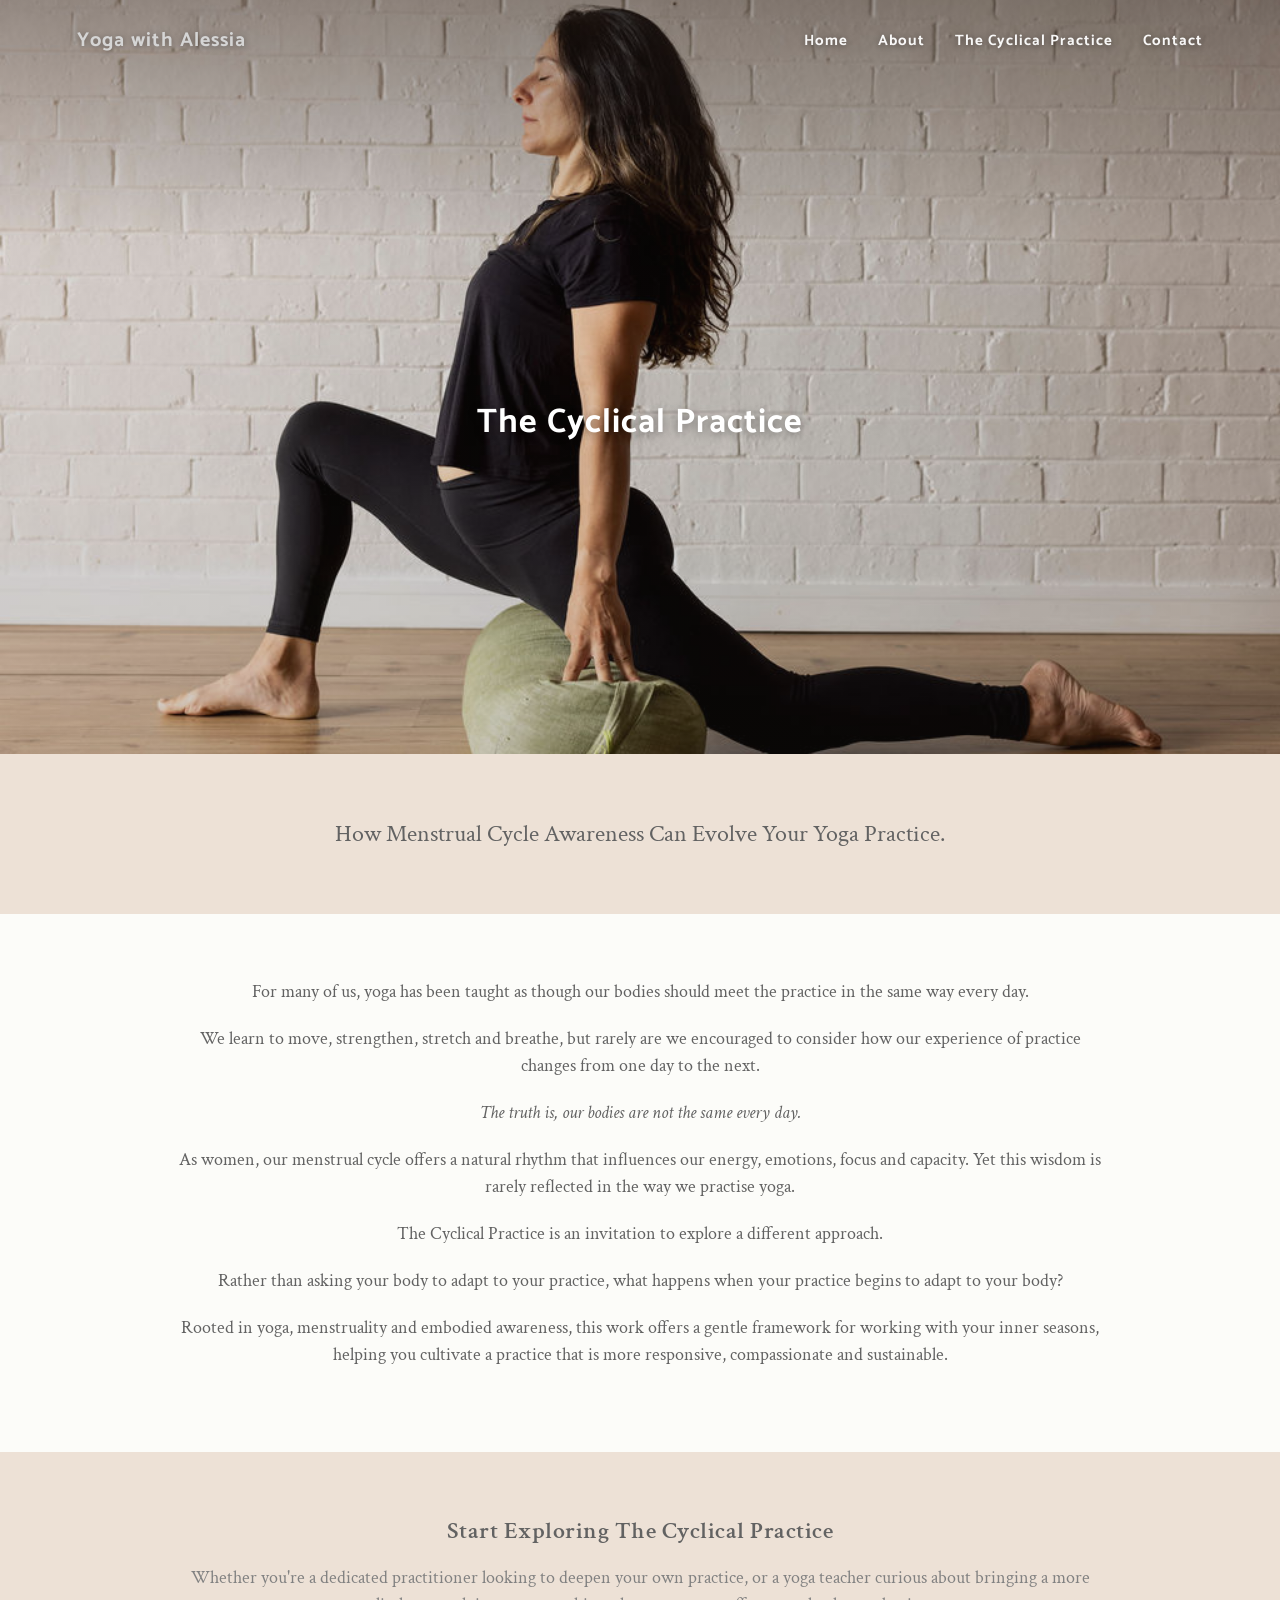
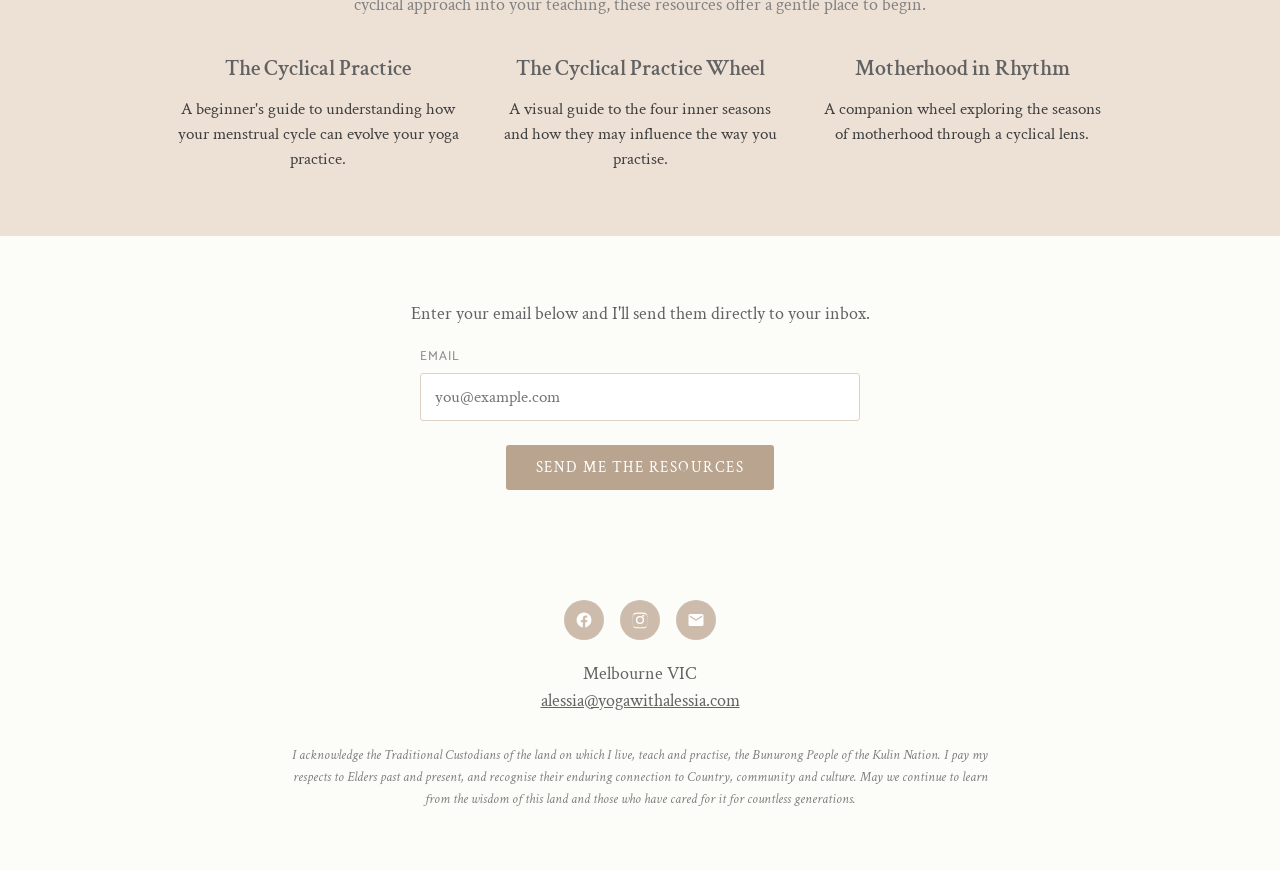
<file: the-cyclical-practice.html>
<!DOCTYPE html>
<html lang="en">
<head>
<meta charset="UTF-8">
<meta name="viewport" content="width=device-width, initial-scale=1.0">
<title>The Cyclical Practice | Yoga with Alessia</title>
<meta name="description" content="How menstrual cycle awareness can evolve your yoga practice. Explore yoga through the wisdom of your inner seasons with The Cyclical Practice.">

<meta property="og:site_name" content="Yoga with Alessia">
<meta property="og:title" content="The Cyclical Practice">
<meta property="og:description" content="How menstrual cycle awareness can evolve your yoga practice. Explore yoga through the wisdom of your inner seasons.">
<meta property="og:type" content="website">

<link rel="preconnect" href="https://fonts.googleapis.com">
<link rel="preconnect" href="https://fonts.gstatic.com" crossorigin>
<link href="https://fonts.googleapis.com/css2?family=Catamaran:wght@400;700&family=Crimson+Text:ital,wght@0,400;0,600;1,400&display=swap" rel="stylesheet">

<link rel="stylesheet" href="assets/styles.css">
</head>
<body>

  <header class="site-header">
    <a href="index.html" class="site-title">Yoga with Alessia</a>
    <nav class="nav-desktop" aria-label="Primary">
      <ul>
        <li><a href="index.html">Home</a></li>
        <li><a href="about.html">About</a></li>
        <li><a href="the-cyclical-practice.html">The Cyclical Practice</a></li>
        <li><a href="contact.html">Contact</a></li>
      </ul>
    </nav>
    <button class="nav-toggle" aria-label="Menu" aria-expanded="false" onclick="var m=document.getElementById('navMobile');var o=m.classList.toggle('open');this.setAttribute('aria-expanded',o);">
      <span></span><span></span><span></span>
    </button>
    <div class="nav-mobile" id="navMobile">
      <ul>
        <li><a href="index.html">Home</a></li>
        <li><a href="about.html">About</a></li>
        <li><a href="the-cyclical-practice.html">The Cyclical Practice</a></li>
        <li><a href="contact.html">Contact</a></li>
      </ul>
    </div>
  </header>

  <div class="page-banner"><h1>The Cyclical Practice</h1></div>

  <section class="band beige">
    <div class="container">
      <p class="intro-line">How Menstrual Cycle Awareness Can Evolve Your Yoga Practice.</p>
    </div>
  </section>

  <section class="band cream">
    <div class="container">
      <p class="body center">For many of us, yoga has been taught as though our bodies should meet the practice in the same way every day.</p>
      <p class="body center">We learn to move, strengthen, stretch and breathe, but rarely are we encouraged to consider how our experience of practice changes from one day to the next.</p>
      <p class="body center"><em>The truth is, our bodies are not the same every day.</em></p>
      <p class="body center">As women, our menstrual cycle offers a natural rhythm that influences our energy, emotions, focus and capacity. Yet this wisdom is rarely reflected in the way we practise yoga.</p>
      <p class="body center">The Cyclical Practice is an invitation to explore a different approach.</p>
      <p class="body center">Rather than asking your body to adapt to your practice, what happens when your practice begins to adapt to your body?</p>
      <p class="body center">Rooted in yoga, menstruality and embodied awareness, this work offers a gentle framework for working with your inner seasons, helping you cultivate a practice that is more responsive, compassionate and sustainable.</p>
    </div>
  </section>

  <section class="band beige">
    <div class="container">
      <h2 class="title center">Start Exploring The Cyclical Practice</h2>
      <p class="body center text-soft">Whether you're a dedicated practitioner looking to deepen your own practice, or a yoga teacher curious about bringing a more cyclical approach into your teaching, these resources offer a gentle place to begin.</p>
      <div class="cards" style="margin-top:34px;">
        <div class="card">
          <h2>The Cyclical Practice</h2>
          <p>A beginner's guide to understanding how your menstrual cycle can evolve your yoga practice.</p>
        </div>
        <div class="card">
          <h2>The Cyclical Practice Wheel</h2>
          <p>A visual guide to the four inner seasons and how they may influence the way you practise.</p>
        </div>
        <div class="card">
          <h2>Motherhood in Rhythm</h2>
          <p>A companion wheel exploring the seasons of motherhood through a cyclical lens.</p>
        </div>
      </div>
    </div>
  </section>

  <section class="band cream">
    <div class="container">
      <p class="body center">Enter your email below and I'll send them directly to your inbox.</p>
      <form class="form" action="https://formspree.io/f/xrewjvlj" method="POST" style="max-width:440px;">
        <input type="hidden" name="_subject" value="New resource request — Cyclical Practice">
        <p style="display:none;"><label>Don't fill this out: <input name="_gotcha"></label></p>
        <label for="cr-email">Email</label>
        <input id="cr-email" type="email" name="email" required placeholder="you@example.com">
        <div class="btn-wrap"><button class="btn" type="submit">Send Me The Resources</button></div>
      </form>
    </div>
  </section>

  <footer class="footer" id="contact">
    <div class="social">
      <a href="https://www.facebook.com/aleyogabjj" target="_blank" rel="noopener" aria-label="Facebook">
        <svg viewBox="0 0 24 24"><path d="M22 12a10 10 0 1 0-11.56 9.88v-6.99H7.9V12h2.54V9.8c0-2.5 1.49-3.89 3.78-3.89 1.09 0 2.24.2 2.24.2v2.46h-1.26c-1.24 0-1.63.77-1.63 1.56V12h2.78l-.44 2.89h-2.34v6.99A10 10 0 0 0 22 12z"/></svg>
      </a>
      <a href="https://instagram.com/aleyogabjj/" target="_blank" rel="noopener" aria-label="Instagram">
        <svg viewBox="0 0 24 24"><path d="M12 2.16c3.2 0 3.58.01 4.85.07 1.17.05 1.8.25 2.23.41.56.22.96.48 1.38.9.42.42.68.82.9 1.38.16.42.36 1.06.41 2.23.06 1.27.07 1.65.07 4.85s-.01 3.58-.07 4.85c-.05 1.17-.25 1.8-.41 2.23-.22.56-.48.96-.9 1.38-.42.42-.82.68-1.38.9-.42.16-1.06.36-2.23.41-1.27.06-1.65.07-4.85.07s-3.58-.01-4.85-.07c-1.17-.05-1.8-.25-2.23-.41a3.7 3.7 0 0 1-1.38-.9 3.7 3.7 0 0 1-.9-1.38c-.16-.42-.36-1.06-.41-2.23C2.17 15.58 2.16 15.2 2.16 12s.01-3.58.07-4.85c.05-1.17.25-1.8.41-2.23.22-.56.48-.96.9-1.38.42-.42.82-.68 1.38-.9.42-.16 1.06-.36 2.23-.41C8.42 2.17 8.8 2.16 12 2.16zm0 1.62c-3.15 0-3.5.01-4.74.07-1.14.05-1.76.24-2.17.4-.55.21-.94.47-1.35.88-.41.41-.67.8-.88 1.35-.16.41-.35 1.03-.4 2.17-.06 1.24-.07 1.59-.07 4.74s.01 3.5.07 4.74c.05 1.14.24 1.76.4 2.17.21.55.47.94.88 1.35.41.41.8.67 1.35.88.41.16 1.03.35 2.17.4 1.24.06 1.59.07 4.74.07s3.5-.01 4.74-.07c1.14-.05 1.76-.24 2.17-.4.55-.21.94-.47 1.35-.88.41-.41.67-.8.88-1.35.16-.41.35-1.03.4-2.17.06-1.24.07-1.59.07-4.74s-.01-3.5-.07-4.74c-.05-1.14-.24-1.76-.4-2.17a3.6 3.6 0 0 0-.88-1.35 3.6 3.6 0 0 0-1.35-.88c-.41-.16-1.03-.35-2.17-.4-1.24-.06-1.59-.07-4.74-.07zm0 2.76a5.46 5.46 0 1 0 0 10.92 5.46 5.46 0 0 0 0-10.92zm0 9a3.54 3.54 0 1 1 0-7.08 3.54 3.54 0 0 1 0 7.08zm5.68-9.22a1.28 1.28 0 1 1-2.55 0 1.28 1.28 0 0 1 2.55 0z"/></svg>
      </a>
      <a href="mailto:alessia@yogawithalessia.com" aria-label="Email">
        <svg viewBox="0 0 24 24"><path d="M20 4H4a2 2 0 0 0-2 2v12a2 2 0 0 0 2 2h16a2 2 0 0 0 2-2V6a2 2 0 0 0-2-2zm0 4-8 5-8-5V6l8 5 8-5z"/></svg>
      </a>
    </div>
    <div class="place">
      Melbourne VIC<br>
      <a href="mailto:alessia@yogawithalessia.com">alessia@yogawithalessia.com</a>
    </div>
    <p class="acknowledgment">I acknowledge the Traditional Custodians of the land on which I live, teach and practise, the Bunurong People of the Kulin Nation. I pay my respects to Elders past and present, and recognise their enduring connection to Country, community and culture. May we continue to learn from the wisdom of this land and those who have cared for it for countless generations.</p>
  </footer>

  <script src="assets/banner.js"></script>
</body>
</html>
</file>
<file: assets/styles.css>
:root{
    --beige:#ede1d6;
    --cream:#fcfcf9;
    --text:#626262;
    --text-soft:#818181;
    --text-grey:#515151;
    --text-card:#3f3f3f;
    --title:#d5d5d5;
    --rule:#d9cabb;
  }

  *{box-sizing:border-box;}
  html{scroll-behavior:smooth;}
  body{
    margin:0;
    font-family:"Crimson Text",Georgia,serif;
    color:var(--text);
    background:var(--cream);
    line-height:1.5;
    -webkit-font-smoothing:antialiased;
  }
  a{color:inherit;}

  /* ---------- Header / nav (overlays hero) ---------- */
  .site-header{
    position:absolute;
    top:0;left:0;right:0;z-index:20;
    display:flex;
    align-items:center;
    justify-content:space-between;
    padding:26px 6vw;
  }
  .site-title{
    font-family:"Catamaran",sans-serif;
    font-weight:700;
    font-size:20px;
    letter-spacing:1px;
    color:var(--title);
    text-shadow:0 1px 6px rgba(0,0,0,.35);
    text-decoration:none;
  }
  .nav-desktop ul{
    list-style:none;
    margin:0;padding:0;
    display:flex;
    gap:30px;
  }
  .nav-desktop a{
    font-family:"Catamaran",sans-serif;
    font-weight:700;
    font-size:15px;
    letter-spacing:1px;
    color:#fff;
    text-decoration:none;
    text-shadow:0 1px 6px rgba(0,0,0,.4);
    opacity:.95;
    transition:opacity .2s;
  }
  .nav-desktop a:hover{opacity:.65;}

  .nav-toggle{display:none;background:none;border:0;cursor:pointer;padding:8px;}
  .nav-toggle span{display:block;width:26px;height:2px;background:#fff;margin:5px 0;box-shadow:0 1px 4px rgba(0,0,0,.4);}

  .nav-mobile{
    display:none;
    position:absolute;
    top:100%;right:6vw;
    background:rgba(42,42,42,.96);
    border-radius:6px;
    padding:10px 0;
    min-width:210px;
  }
  .nav-mobile.open{display:block;}
  .nav-mobile ul{list-style:none;margin:0;padding:0;}
  .nav-mobile a{
    display:block;
    font-family:"Catamaran",sans-serif;
    font-weight:700;
    font-size:15px;
    letter-spacing:1px;
    color:#fff;
    text-decoration:none;
    padding:11px 22px;
  }
  .nav-mobile a:hover{background:rgba(255,255,255,.08);}

  /* ---------- Hero ---------- */
  .hero{
    position:relative;
    min-height:754px;
    background-image:
      linear-gradient(180deg,rgba(40,32,26,.34) 0%,rgba(40,32,26,.10) 22%,rgba(40,32,26,0) 45%),
      url(hero.jpg);
    background-size:cover;
    background-position:50% 50%;
    background-repeat:no-repeat;
  }

  /* ---------- Sections ---------- */
  section{padding:0;}
  .band{padding:64px 0;}
  .band.beige{background:var(--beige);}
  .band.cream{background:var(--cream);}
  .container{
    max-width:980px;
    margin:0 auto;
    padding:0 24px;
  }
  .center{text-align:center;}

  .lead{
    font-size:26px;
    line-height:34px;
    color:var(--text);
    text-align:center;
    margin:0;
  }

  p.body, .body{
    font-size:18px;
    line-height:27px;
    margin:0 0 20px;
  }
  .text-soft{color:var(--text-soft);}

  h2.title{
    font-size:24px;
    line-height:30px;
    font-weight:600;
    color:var(--text);
    margin:0 0 18px;
    letter-spacing:.5px;
  }

  /* Schedule */
  .schedule{
    text-align:center;
    font-size:18px;
    line-height:27px;
    color:var(--text-soft);
    margin:34px 0 0;
  }
  .schedule strong{
    display:block;
    color:var(--text);
    letter-spacing:1px;
    margin-bottom:14px;
    font-size:19px;
  }
  .schedule .slot{display:block;margin-bottom:14px;}
  .schedule .slot b{font-weight:600;color:var(--text);}

  /* Qualifications */
  .quals{font-size:18px;line-height:27px;color:var(--text);}
  .quals h3{
    font-size:18px;
    font-weight:600;
    margin:22px 0 4px;
    color:var(--text);
  }
  .quals h3:first-child{margin-top:0;}
  .quals ul{margin:6px 0 0;padding-left:22px;}
  .quals li{margin:3px 0;}

  /* Buttons */
  .btn{
    display:inline-block;
    font-family:"Crimson Text",serif;
    font-size:15px;
    letter-spacing:1.5px;
    text-transform:uppercase;
    color:#fff;
    background:#b8a48f;
    border:0;
    padding:13px 30px;
    border-radius:3px;
    text-decoration:none;
    margin-top:26px;
    transition:background .2s;
  }
  .btn:hover{background:#a48e76;}
  .btn-wrap{text-align:center;}

  /* Testimonial */
  blockquote.testimonial{
    margin:0;
    padding:18px 30px;
    border-left:3px solid var(--rule);
    font-size:20px;
    line-height:30px;
    font-style:italic;
    color:var(--text-grey);
    max-width:820px;
  }
  blockquote.testimonial .who{
    display:block;
    margin-top:14px;
    font-style:normal;
    font-size:18px;
  }

  /* Three cards */
  .cards{
    display:grid;
    grid-template-columns:repeat(3,1fr);
    gap:34px;
  }
  .card{text-align:center;}
  .card img{
    width:100%;
    height:auto;
    display:block;
    border-radius:2px;
    margin-bottom:18px;
  }
  .card h2{
    font-size:22px;
    font-weight:600;
    color:var(--text);
    margin:0 0 12px;
  }
  .card p{
    font-size:17px;
    line-height:25px;
    color:var(--text-card);
    margin:0;
  }

  /* Footer */
  .footer{
    background:var(--cream);
    text-align:center;
    padding:46px 24px 60px;
  }
  .social{
    display:flex;
    justify-content:center;
    gap:16px;
    margin-bottom:20px;
  }
  .social a{
    width:40px;height:40px;
    border-radius:50%;
    background:#cdbcab;
    display:flex;align-items:center;justify-content:center;
    color:#fff;
    text-decoration:none;
    transition:background .2s;
  }
  .social a:hover{background:#b8a48f;}
  .social svg{width:18px;height:18px;fill:currentColor;}
  .footer .place{
    font-size:18px;
    line-height:27px;
    color:var(--text);
  }
  .footer .place a{color:var(--text);}

  /* Missing-image note (remove once hero is restored) */
  .hero-note{
    position:absolute;
    left:50%;bottom:26px;
    transform:translateX(-50%);
    background:rgba(255,255,255,.82);
    color:#6b5a48;
    font-family:"Catamaran",sans-serif;
    font-size:12px;
    letter-spacing:.4px;
    padding:7px 14px;
    border-radius:20px;
    z-index:5;
  }

  /* ---------- Responsive ---------- */
  @media (max-width:860px){
    .cards{grid-template-columns:1fr;gap:46px;max-width:430px;margin:0 auto;}
    .lead{font-size:23px;line-height:31px;}
  }
  @media (max-width:680px){
    .nav-desktop{display:none;}
    .nav-toggle{display:block;}
    .hero{min-height:520px;background-position:70% 18%;}
    .band{padding:50px 0;}
  }

  /* ============ Shared sub-page components ============ */

  /* Sub-page banner (header photo not captured in archive — warm placeholder) */
  .page-banner{
    position:relative;
    min-height:754px;
    display:flex;
    align-items:center;
    justify-content:center;
    text-align:center;
    background-image:
      linear-gradient(180deg,rgba(40,32,26,.34) 0%,rgba(40,32,26,.12) 30%,rgba(40,32,26,.18) 100%),
      radial-gradient(120% 120% at 50% 30%,#cdb9a6 0%,#b79e87 50%,#9c8369 100%);
    background-size:cover;
    background-position:50% 50%;
  }
  .page-banner h1{
    font-family:"Catamaran",sans-serif;
    font-weight:700;
    letter-spacing:1px;
    color:#fff;
    font-size:34px;
    margin:0;
    padding:90px 24px 0;
    text-shadow:0 2px 10px rgba(0,0,0,.35);
  }
  @media (max-width:680px){
    .page-banner{min-height:520px;}
    .page-banner h1{font-size:26px;}
  }

  /* Generic single image inside a band */
  .band-img{display:block;max-width:100%;height:auto;margin:8px auto 0;border-radius:2px;}
  .band-img.framed{max-width:560px;}

  /* Intro line used at top of sub-pages */
  .intro-line{
    font-size:24px;
    line-height:32px;
    text-align:center;
    color:var(--text);
    margin:0;
  }

  /* Rates / info blocks */
  .info-block{font-size:18px;line-height:28px;color:var(--text);}
  .info-block h2.title{margin-top:0;}
  .rate-line{font-size:18px;line-height:30px;color:var(--text);text-align:center;}
  .rate-line strong{color:var(--text);}
  .note{font-size:15px;color:var(--text-soft);font-style:italic;}

  /* Testimonials list (multiple quotes stacked) */
  .quotes{display:flex;flex-direction:column;gap:26px;max-width:760px;margin:0 auto;}
  .quotes blockquote{
    margin:0;padding:16px 26px;
    border-left:3px solid var(--rule);
    font-size:18px;line-height:28px;font-style:italic;color:var(--text-grey);
  }
  .quotes blockquote .who{display:block;margin-top:10px;font-style:normal;font-size:16px;color:var(--text-soft);}

  /* Masonry-ish gallery */
  .gallery{
    column-count:3;
    column-gap:14px;
    max-width:1000px;
    margin:0 auto;
  }
  .gallery img{
    width:100%;
    display:block;
    margin:0 0 14px;
    border-radius:2px;
    break-inside:avoid;
  }
  @media (max-width:820px){.gallery{column-count:2;}}
  @media (max-width:520px){.gallery{column-count:1;max-width:420px;}}

  /* Client logos */
  .logos{
    display:flex;flex-wrap:wrap;align-items:center;justify-content:center;
    gap:46px;margin-top:24px;
  }
  .logos img{height:64px;width:auto;opacity:.78;filter:grayscale(100%);transition:opacity .2s,filter .2s;}
  .logos img:hover{opacity:1;filter:grayscale(0);}

  /* Contact form */
  .form{max-width:560px;margin:0 auto;text-align:left;}
  .form label{
    display:block;
    font-family:"Catamaran",sans-serif;
    font-size:13px;letter-spacing:1px;text-transform:uppercase;
    color:var(--text-soft);
    margin:18px 0 6px;
  }
  .form input,.form textarea{
    width:100%;
    font-family:"Crimson Text",serif;
    font-size:17px;
    color:var(--text);
    background:#fff;
    border:1px solid #ddd2c5;
    border-radius:3px;
    padding:12px 14px;
  }
  .form textarea{min-height:150px;resize:vertical;}
  .form input:focus,.form textarea:focus{outline:none;border-color:#b8a48f;}
  .form .btn{border:0;cursor:pointer;margin-top:24px;}
  .form-status{text-align:center;margin-top:16px;color:var(--text);font-style:italic;}

  /* Two-column info layout */
  .two-col{
    display:grid;grid-template-columns:1fr 1fr;gap:40px;align-items:center;
    max-width:960px;margin:0 auto;
  }
  @media (max-width:760px){.two-col{grid-template-columns:1fr;gap:26px;}}

  /* ============ Per-page banner photos ============ */
  .page-banner.has-photo{
    background-image:
      linear-gradient(180deg,rgba(40,32,26,.42) 0%,rgba(40,32,26,.14) 32%,rgba(40,32,26,.22) 100%),
      var(--banner-img);
    background-size:cover;
  }
  .banner-about   {--banner-img:url(banner-about.jpg);   background-position:50% 32%;}
  .banner-corporate{--banner-img:url(banner-corporate.jpg);background-position:50% 28%;}
  .banner-private {--banner-img:url(banner-private.jpg); background-position:50% 42%;}
  .banner-contact {--banner-img:url(banner-contact.jpg); background-position:50% 46%;}

  /* Select dropdowns + radio/checkbox groups in forms */
  .form select{
    width:100%;
    font-family:"Crimson Text",serif;
    font-size:17px;color:var(--text);background:#fff;
    border:1px solid #ddd2c5;border-radius:3px;padding:12px 14px;
  }
  .form select:focus{outline:none;border-color:#b8a48f;}
  .form .hint{font-size:14px;color:var(--text-soft);font-style:italic;margin:4px 0 0;}
  .form .req{color:#b8866f;}
  .form-intro{font-size:18px;line-height:27px;text-align:center;color:var(--text);max-width:620px;margin:0 auto 8px;}

  /* Land acknowledgment */
  .acknowledgment{
    max-width:720px;
    margin:30px auto 0;
    font-size:14px;
    line-height:22px;
    color:var(--text-soft);
    font-style:italic;
  }
</file>
